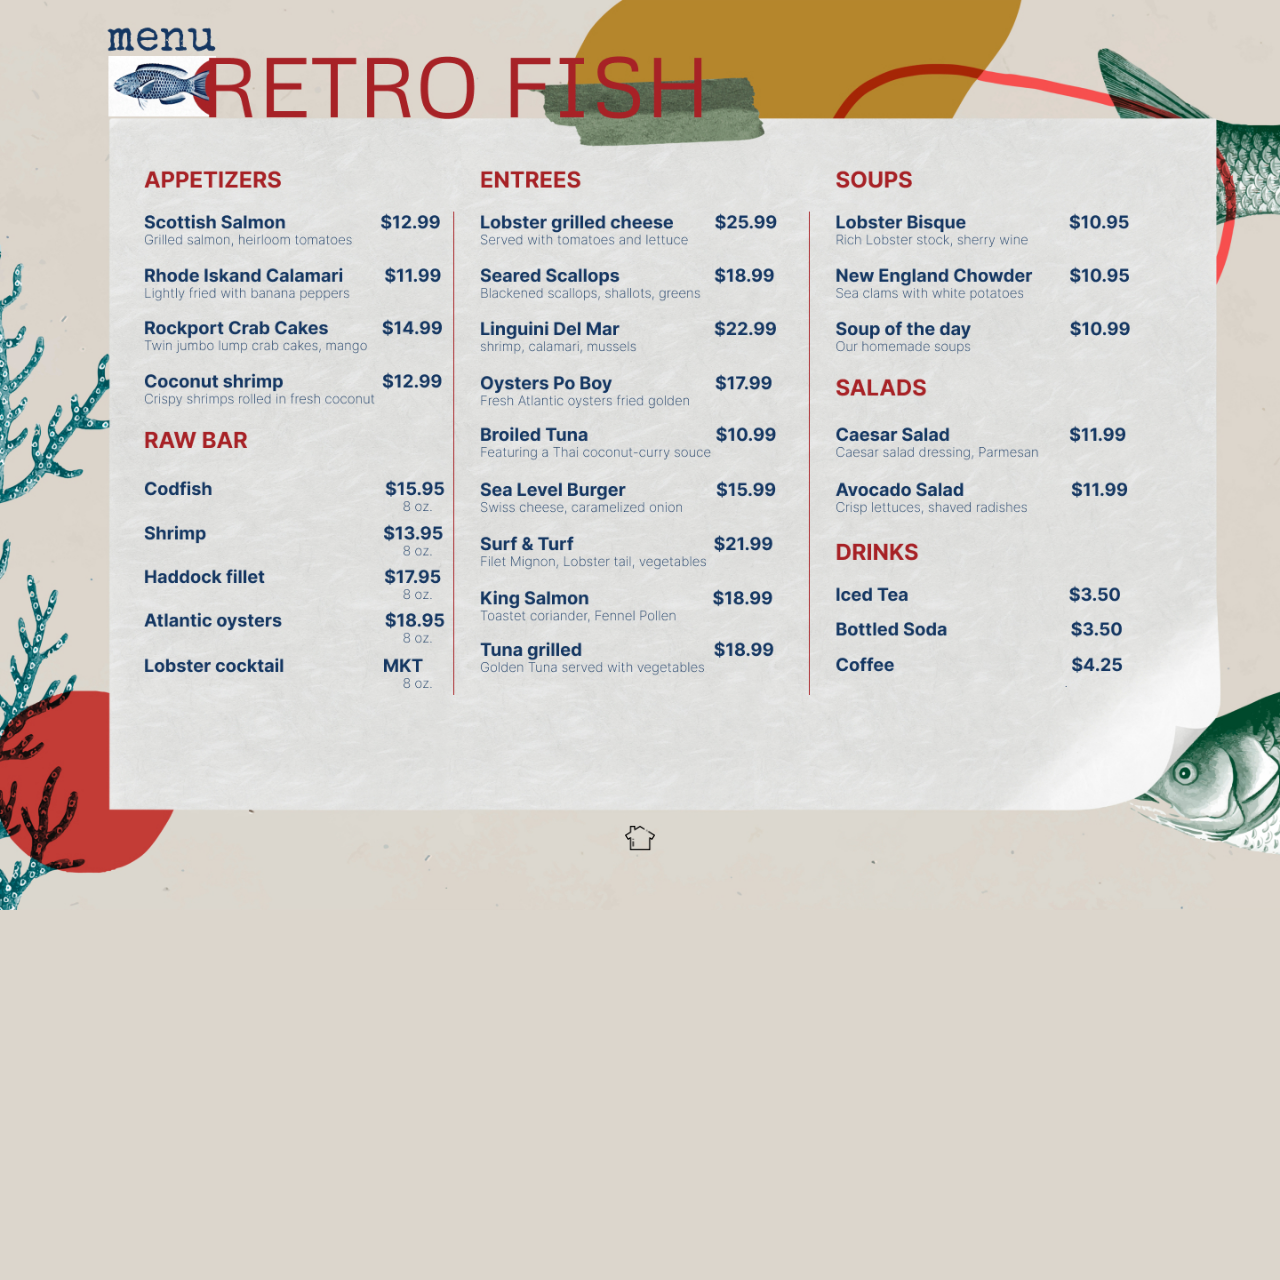
<file: menu.html>
<!DOCTYPE html>
<html lang="en">
<head>
    <meta charset="UTF-8">
    <meta http-equiv="X-UA-Compatible" content="IE=edge">
    <meta name="viewport" content="width=device-width, initial-scale=1.0">
    <title>Menu</title>
    <link rel="stylesheet" href="style.css">
    <link rel="preconnect" href="https://fonts.googleapis.com">
<link rel="preconnect" href="https://fonts.gstatic.com" crossorigin>
<link href="https://fonts.googleapis.com/css2?family=Metrophobic&family=Special+Elite&display=swap" rel="stylesheet">
</head>
<body id="bodyMenu">

    <div id="menu">
        
        <a class="backPage" href="index.html"><img src="img/nextdoor.png" alt="homePage" width="30px"></a>
    </div>

    <script src="script.js"></script>
</body>
</html>
</file>
<file: style.css>
#bodyMain {
    background-image: url(main.jpg);
    background-size: cover;
    background-repeat: no-repeat;
    background-color: #efebe6;
    background-position: right;
    height: 100vh;
}
/* main page */
nav {
    display: flex;
    justify-content: space-evenly;
    align-items: center;
    width: 100%;
    height: 100px;
}

.menu {
font-family: 'Special Elite';
text-decoration: none;
font-size: 30px;
color: #24604B;
}

h1 {
    margin: 200px 0 0 250px;
    font-family: 'Metrophobic';
    font-size: 60px;
    color: #A72226;
    
}

#spanMain {
font-family: 'Special Elite';
margin-left: 100px;
font-size: 35px;
color: #24604B;

}

/*About us*/

#aboutus {
    background-image: url(about.webp);
    background-size: cover;
    background-repeat: no-repeat;
    background-position: left;
    min-height: 100vh;
    display: flex;
    flex-direction: column;
    background-color:#edebe7;
}

#headerAbout {
    display: flex;
    justify-content: center;
    margin-top: 50px;
}

h2 {
font-family: 'Special Elite';
font-size: 50px;
color: #FF6136;
}

#divAbout {
    display: flex;
    flex-direction: column;
    align-self: center;
    width: 65%;
}

#spanAbout {
    font-family: 'Special Elite';
font-size: 20px;
}

#parAbout {
    font-family: 'Metrophobic', sans-serif;
    font-size: 20px;
}

.homePage {
    align-self: center;
}

#parHours {
    font-family: 'Special Elite';
font-size: 20px;
}




/*Menu*/

#bodyMenu {
    background-color: #dcd6cc;
    margin: 0;
    
}

#menu {
    background-image: url(backMenu.jpg);
    background-size: contain;
    background-repeat: no-repeat;
    height: 100vw;
    display: flex;
    justify-content: center;
}


.backPage {
    align-self: center;
    margin-top: 400px;
}



/*Contact us*/

#contactus {
    background-image: url(contact.jpg);
    background-size: cover;
    background-repeat: no-repeat;
    background-position: right;
    min-height: 100vh;
    background-color: #efeae7;
}


/*form*/

form {
    display: flex;
    margin: 10px;
    flex-direction: column;
    align-items: center;
    font-family: 'Special Elite';
    color: #160805;
}

.text-input {
    margin: 30px 0px 30px 0px;
    padding: 10px;
    display: flex;
    width: 300px;
    justify-content: center;
    font-family: 'Metrophobic', sans-serif;
    background: #749EB5;
    color: #160805;
    border: none;
}

#headingContact {
    color: #160805;
    font-family: 'Special Elite';
    font-size: 30px;
}

.btn {
    background: #FF6136;
    width: 320px;
padding: 10px;
color: #160805;
border: none;
font-family: 'Special Elite';
font-size: 30px;
color: #160805;
}

#divAdress {
    display: flex;
    justify-content: end;
    flex-wrap: wrap;
}

#adress {
    color: #160805;
    font-family: 'Special Elite';
    margin: 100px 20px 0 0;
}

.social {
    margin: 100px 20px 0 0;
}

.one {
    margin-right: 100px;
}

#freepic {
    color: #24604B;
    font-size: 10px;
}

@media all and (max-width: 2560px) {
    /* main page */
    
    .menu {
        margin-top: 200px;
        font-size: 100px;
    }
    
    h1 {
        margin: 600px 0 0 450px;
        font-size: 150px;
    }
    
    #spanMain {
        font-size: 80px;
        margin-left: 65px;
    }

    /*About us*/

    #headerAbout {
        margin-top: 250px;
    }
    
    #parAbout {
        font-size: 50px;
    }
    
    #spanAbout {
        font-size: 50px;
    }

    #divAbout {
        width: 60%;
    }
    
    #parHours {
        font-size: 50px;
    }

   /*Contact us*/
   .text-input {
    width: 500px;
}

.btn {
width: 520px;
}

#divAdress {
    display: flex;
    justify-content: center;
    flex-wrap: wrap;
}

#adress {
    margin: 100px 20px 0 0;
}

.social {
    margin: 100px 20px 0 0;
}

#freepic {
    display: flex;
    justify-content: center;
}
}

@media all and (max-width: 2048px) {
    /* main page */
    
    h1 {
        margin-left: 100px;
    }
}

@media all and (max-width: 1920px) {
    /* main page */
    
    .menu {
        font-size: 60px;
    }
    
    h1 {
        margin: 400px 0 0 350px;
        font-size: 100px;
    }
    
    #spanMain {
        font-size: 60px;
        margin-left: 110px;
    }

/*About us*/
    #headerAbout {
        margin-top: 100px;
    }
    
    #parAbout {
        font-size: 30px;
    }
    
    #spanAbout {
        font-size: 30px;
    }
    
    #parHours {
        font-size: 30px;
    }

}

@media all and (max-width: 1680px) {
    /* main page */
    
    h1 {
        margin-left: 300px;
    }

    #spanMain {
        margin-left: 20px;
    }
}

@media all and (max-width: 1440px) {
    /* main page */
    
    .menu {
        margin-top: 50px;
        font-size: 50px;
    }
    
    h1 {
        margin: 300px 0 0 250px;
        font-size: 80px;
    }
    
    #spanMain {
        font-size: 50px;
        margin-left: 60px;
    }

}

@media all and (max-width: 1280px) {
    /* main page */
    h1 {
        margin: 300px 0 0 100px;
    }
    
    #spanMain {
        margin-left: 50px;
    }

}


@media all and (max-width: 1134px) {
/* main page */

h1 {
    margin: 250px 0 0 200px;
    font-size: 60px;
}

#spanMain {
    font-size: 40px;
    margin-left: 60px;
}
}

@media all and (max-width: 1024px) {
    /* main page */
    
    .menu {
        font-size: 40px;
    }
    
    h1 {
        margin: 200px 0 0 170px;
        font-size: 60px;
    }
    
    #spanMain {
        font-size: 40px;
        margin-left: 30px;
    }

     /*About us*/
#headerAbout {
    margin-top: 270px;
}

/*Contact us*/
#divAdress {
    display: flex;
    justify-content: center;
    flex-wrap: wrap;
}

#adress {
    margin: 50px 5px 0 0;
    font-size: 13px;
}

.social {
    margin: 50px 5px 0 0;
}

.one {
    margin-right: 50px;
}

#freepic {
    display: flex;
    justify-content: center;
}
}

@media all and (max-width: 900px) {
    .menu {
        margin-top: -20px;
        font-size: 25px;
    }
    
    h1 {
        margin: 80px 0 0 130px;
        font-size: 30px;
    }
    
    #spanMain {
        font-size: 20px;
        margin-left: 40px;
    }

    /*About us*/
#headerAbout {
    margin-top: 150px;
}
}

@media all and (max-width: 640px) {
    /* main page */
    
    .menu {
        margin-top: -20px;
        font-size: 25px;
    }
    
    h1 {
        margin: 80px 0 0 130px;
        font-size: 30px;
    }
    
    #spanMain {
        font-size: 20px;
        margin-left: 40px;
    }

    /*About us*/
#headerAbout {
    margin-top: 150px;
}
}

@media all and (max-width: 500px) {
/* main page */

.menu {
    font-size: 18px;
}

h1 {
    margin: 50px 0 0 40px;
    display: flex;
    flex-direction: column;
    font-size: 40px;
}

#spanMain {
    margin-left: 0px;
    font-size: 22px;
}

/*About us*/
#headerAbout {
    margin-top: 150px;
}

#parAbout {
    font-size: 18px;
}

#divAbout {
    width: 80%;
}

#parHours {
    font-size: 15px;
}

/*Contact us*/
.text-input {
    width: 250px;
}

.btn {
width: 270px;
}

#divAdress {
    display: flex;
    justify-content: center;
    flex-wrap: wrap;
}

#adress {
    margin: 50px 5px 0 0;
    font-size: 13px;
}

.social {
    margin: 50px 5px 0 0;
}

.one {
    margin-right: 50px;
}

#freepic {
    display: flex;
    justify-content: center;
}
}
</file>
